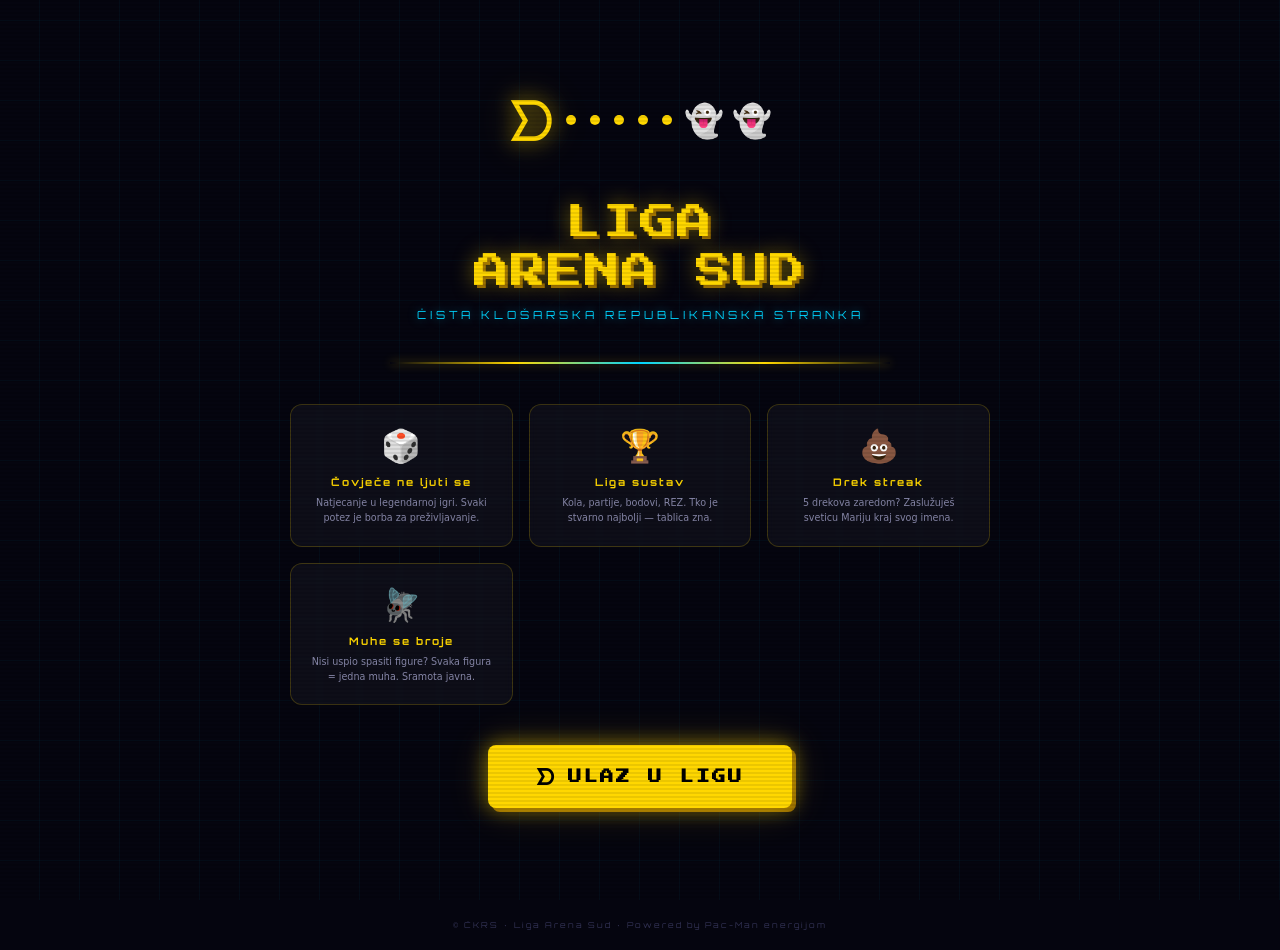
<file: index.html>
<!DOCTYPE html>
<html lang="hr">
<head>
  <meta charset="UTF-8" />
  <meta name="viewport" content="width=device-width, initial-scale=1.0" />
  <title>Liga Arena Sud - ČKRS</title>
  <link rel="preconnect" href="https://fonts.googleapis.com">
  <link rel="stylesheet" href="https://fonts.googleapis.com/css2?family=Press+Start+2P&family=Orbitron:wght@400;700;900&display=swap">
  <style>
    * { box-sizing: border-box; margin: 0; padding: 0; }

    body {
      background: #05050f;
      color: #f0f0ff;
      font-family: 'Orbitron', monospace;
      min-height: 100vh;
      overflow-x: hidden;
      display: flex;
      flex-direction: column;
    }

    /* ===== MAZE BACKGROUND ===== */
    .maze-bg {
      position: fixed;
      inset: 0;
      z-index: 0;
      overflow: hidden;
      pointer-events: none;
    }
    .maze-bg::before {
      content: '';
      position: absolute;
      inset: 0;
      background-image:
        repeating-linear-gradient(0deg, transparent, transparent 39px, rgba(0,212,255,0.04) 39px, rgba(0,212,255,0.04) 40px),
        repeating-linear-gradient(90deg, transparent, transparent 39px, rgba(0,212,255,0.04) 39px, rgba(0,212,255,0.04) 40px);
    }

    /* Floating dots */
    .dot-field {
      position: fixed;
      inset: 0;
      z-index: 0;
      pointer-events: none;
    }
    .fdot {
      position: absolute;
      width: 6px; height: 6px;
      border-radius: 50%;
      background: #FFD700;
      opacity: 0;
      animation: floatDot var(--dur) var(--delay) infinite ease-in-out;
    }
    @keyframes floatDot {
      0% { opacity: 0; transform: translateY(0); }
      20% { opacity: 0.6; }
      80% { opacity: 0.3; }
      100% { opacity: 0; transform: translateY(-60px); }
    }

    /* ===== MAIN CONTENT ===== */
    .page {
      position: relative;
      z-index: 1;
      display: flex;
      flex-direction: column;
      align-items: center;
      justify-content: center;
      min-height: 100vh;
      padding: 40px 20px;
      gap: 40px;
    }

    /* ===== PAC-MAN ANIMATION ===== */
    .pacman-scene {
      display: flex;
      align-items: center;
      gap: 0;
      margin-bottom: 10px;
    }
    .pacman {
      font-size: 3.5rem;
      color: #FFD700;
      text-shadow: 0 0 20px rgba(255,215,0,0.6), 0 0 40px rgba(255,215,0,0.3);
      animation: chomp 0.35s infinite alternate;
      display: inline-block;
      line-height: 1;
    }
    @keyframes chomp {
      from { transform: scaleX(1); }
      to { transform: scaleX(0.8); }
    }
    .pac-dots {
      display: flex;
      gap: 14px;
      padding: 0 12px;
      align-items: center;
    }
    .pac-dot {
      width: 10px; height: 10px;
      border-radius: 50%;
      background: #FFD700;
      animation: eatDot 1.4s infinite;
    }
    .pac-dot:nth-child(1) { animation-delay: 0s; }
    .pac-dot:nth-child(2) { animation-delay: 0.2s; }
    .pac-dot:nth-child(3) { animation-delay: 0.4s; }
    .pac-dot:nth-child(4) { animation-delay: 0.6s; }
    .pac-dot:nth-child(5) { animation-delay: 0.8s; }
    @keyframes eatDot {
      0%, 60%, 100% { opacity: 0.8; transform: scale(1); }
      30% { opacity: 0; transform: scale(0); }
    }
    .ghost-row {
      display: flex;
      gap: 8px;
      font-size: 2rem;
      animation: ghostFloat 2s infinite ease-in-out;
    }
    @keyframes ghostFloat {
      0%, 100% { transform: translateY(0); }
      50% { transform: translateY(-8px); }
    }

    /* ===== LOGO & TITLE ===== */
    .title-wrap {
      text-align: center;
    }
    .league-title {
      font-family: 'Press Start 2P', monospace;
      font-size: clamp(1.2rem, 5vw, 2.2rem);
      color: #FFD700;
      text-shadow: 0 0 20px rgba(255,215,0,0.5), 3px 3px 0 #8B6000;
      letter-spacing: 2px;
      line-height: 1.4;
      margin-bottom: 12px;
    }
    .league-subtitle {
      font-size: clamp(0.5rem, 2vw, 0.7rem);
      color: #00d4ff;
      letter-spacing: 4px;
      text-transform: uppercase;
      text-shadow: 0 0 10px rgba(0,212,255,0.5);
    }

    /* ===== DIVIDER ===== */
    .neon-line {
      width: 100%;
      max-width: 500px;
      height: 2px;
      background: linear-gradient(90deg, transparent, #FFD700, #00d4ff, #FFD700, transparent);
      box-shadow: 0 0 10px rgba(255,215,0,0.4);
    }

    /* ===== INFO CARDS ===== */
    .info-grid {
      display: grid;
      grid-template-columns: repeat(auto-fit, minmax(200px, 1fr));
      gap: 16px;
      width: 100%;
      max-width: 700px;
    }
    .info-card {
      background: rgba(255,255,255,0.04);
      border: 1px solid rgba(255,215,0,0.2);
      border-radius: 12px;
      padding: 20px;
      text-align: center;
      backdrop-filter: blur(4px);
      transition: all 0.3s ease;
    }
    .info-card:hover {
      border-color: rgba(255,215,0,0.5);
      background: rgba(255,215,0,0.06);
      transform: translateY(-4px);
      box-shadow: 0 8px 24px rgba(255,215,0,0.15);
    }
    .info-card .icon { font-size: 2rem; margin-bottom: 10px; display: block; }
    .info-card h3 {
      font-size: 0.65rem;
      color: #FFD700;
      letter-spacing: 2px;
      margin-bottom: 6px;
    }
    .info-card p {
      font-size: 0.6rem;
      color: #8888aa;
      line-height: 1.6;
      font-family: system-ui, sans-serif;
    }

    /* ===== ENTER BUTTON ===== */
    .enter-btn {
      display: inline-flex;
      align-items: center;
      gap: 12px;
      padding: 18px 48px;
      background: #FFD700;
      color: #000;
      text-decoration: none;
      border-radius: 8px;
      font-family: 'Press Start 2P', monospace;
      font-size: clamp(0.6rem, 2vw, 0.85rem);
      font-weight: 700;
      letter-spacing: 2px;
      box-shadow: 0 0 20px rgba(255,215,0,0.5), 0 0 40px rgba(255,215,0,0.2), 4px 4px 0 #8B6000;
      transition: all 0.2s ease;
      animation: pulse 2s infinite ease-in-out;
      cursor: pointer;
      border: none;
    }
    .enter-btn:hover {
      transform: translateY(-3px) scale(1.03);
      box-shadow: 0 0 30px rgba(255,215,0,0.7), 0 0 60px rgba(255,215,0,0.3), 4px 4px 0 #8B6000;
    }
    .enter-btn:active { transform: translateY(0) scale(0.98); }
    @keyframes pulse {
      0%, 100% { box-shadow: 0 0 20px rgba(255,215,0,0.5), 0 0 40px rgba(255,215,0,0.2), 4px 4px 0 #8B6000; }
      50% { box-shadow: 0 0 30px rgba(255,215,0,0.7), 0 0 60px rgba(255,215,0,0.35), 4px 4px 0 #8B6000; }
    }
    .btn-pac { font-size: 1.4rem; animation: chomp 0.35s infinite alternate; display: inline-block; }

    /* ===== FOOTER ===== */
    .footer {
      position: relative;
      z-index: 1;
      text-align: center;
      padding: 20px;
      font-size: 0.5rem;
      color: #333355;
      letter-spacing: 2px;
    }

    /* ===== SCANLINES ===== */
    .scanlines {
      position: fixed;
      inset: 0;
      z-index: 2;
      pointer-events: none;
      background: repeating-linear-gradient(
        0deg,
        transparent,
        transparent 2px,
        rgba(0,0,0,0.08) 2px,
        rgba(0,0,0,0.08) 4px
      );
    }

    @media (max-width: 480px) {
      .info-grid { grid-template-columns: 1fr 1fr; }
      .enter-btn { padding: 14px 32px; }
    }
  </style>
</head>
<body>

  <div class="maze-bg"></div>
  <div class="dot-field" id="dotField"></div>
  <div class="scanlines"></div>

  <main class="page">

    <!-- PAC-MAN SCENE -->
    <div style="display:flex;flex-direction:column;align-items:center;gap:16px;">
      <div class="pacman-scene">
        <span class="pacman">ᗤ</span>
        <div class="pac-dots">
          <span class="pac-dot"></span>
          <span class="pac-dot"></span>
          <span class="pac-dot"></span>
          <span class="pac-dot"></span>
          <span class="pac-dot"></span>
        </div>
        <div class="ghost-row">
          <span>👻</span><span style="animation-delay:.3s;display:inline-block;">👻</span>
        </div>
      </div>
    </div>

    <!-- TITLE -->
    <div class="title-wrap">
      <div class="league-title">LIGA<br>ARENA SUD</div>
      <div class="league-subtitle">Čista Klošarska Republikanska Stranka</div>
    </div>

    <div class="neon-line"></div>

    <!-- INFO CARDS -->
    <div class="info-grid">
      <div class="info-card">
        <span class="icon">🎲</span>
        <h3>Čovječe ne ljuti se</h3>
        <p>Natjecanje u legendarnoj igri. Svaki potez je borba za preživljavanje.</p>
      </div>
      <div class="info-card">
        <span class="icon">🏆</span>
        <h3>Liga sustav</h3>
        <p>Kola, partije, bodovi, REZ. Tko je stvarno najbolji — tablica zna.</p>
      </div>
      <div class="info-card">
        <span class="icon">💩</span>
        <h3>Drek streak</h3>
        <p>5 drekova zaredom? Zaslužuješ sveticu Mariju kraj svog imena.</p>
      </div>
      <div class="info-card">
        <span class="icon">🪰</span>
        <h3>Muhe se broje</h3>
        <p>Nisi uspio spasiti figure? Svaka figura = jedna muha. Sramota javna.</p>
      </div>
    </div>

    <!-- ENTER BUTTON -->
    <a href="app.html" class="enter-btn">
      <span class="btn-pac">ᗤ</span>
      ULAZ U LIGU
    </a>

  </main>

  <footer class="footer">
    © ČKRS · Liga Arena Sud · Powered by Pac-Man energijom
  </footer>

  <script>
    // Generate floating dots
    const field = document.getElementById('dotField');
    for (let i = 0; i < 40; i++) {
      const d = document.createElement('span');
      d.className = 'fdot';
      d.style.left = Math.random() * 100 + 'vw';
      d.style.top = Math.random() * 100 + 'vh';
      d.style.setProperty('--dur', (3 + Math.random() * 4) + 's');
      d.style.setProperty('--delay', (Math.random() * 4) + 's');
      field.appendChild(d);
    }
  </script>

</body>
</html>
</file>
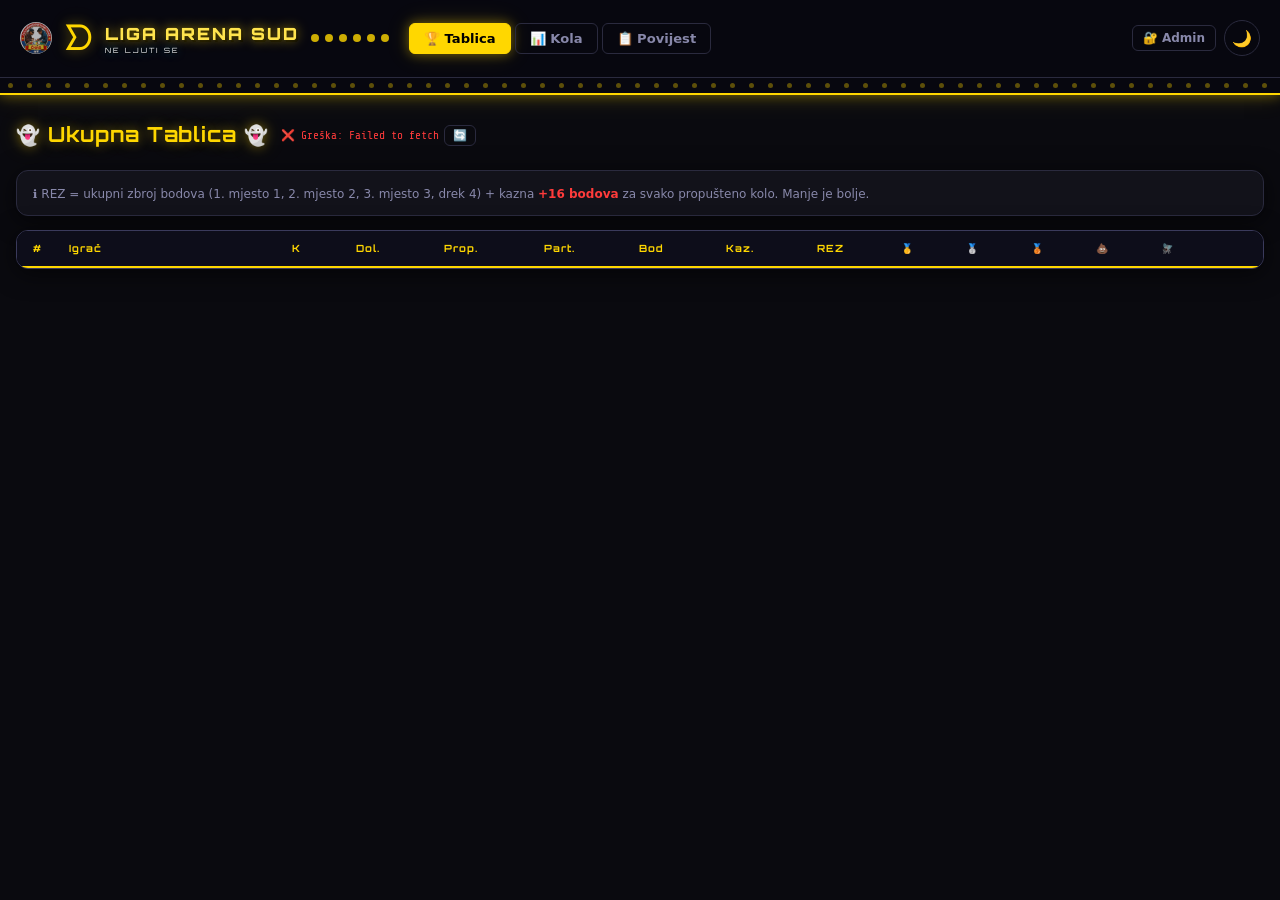
<file: app.html>
<!DOCTYPE html>
<html lang="hr" data-theme="dark">
<head>
  <meta charset="UTF-8" />
  <meta name="viewport" content="width=device-width, initial-scale=1.0" />
  <meta http-equiv="Cache-Control" content="no-cache, no-store, must-revalidate" />
  <meta http-equiv="Pragma" content="no-cache" />
  <meta http-equiv="Expires" content="0" />
  <title>🎲 Liga Arena Sud - ČKRS</title>
  <link rel="stylesheet" href="style.css" />
  <link rel="stylesheet" href="https://fonts.googleapis.com/css2?family=Press+Start+2P&family=Orbitron:wght@400;700;900&family=Share+Tech+Mono&display=swap" />
</head>
<body>
  <header class="site-header">
    <div class="header-inner">
      <div class="logo">
        <img src="logo.png" alt="ČKRS" class="league-logo-small" />
        <span class="pacman-icon">ᗤ</span>
        <div class="logo-text">
          <span class="logo-title">LIGA ARENA SUD</span>
          <span class="logo-sub">NE LJUTI SE</span>
        </div>
        <div class="dots-row">
          <span class="dot"></span><span class="dot"></span><span class="dot"></span>
          <span class="dot"></span><span class="dot"></span><span class="dot"></span>
        </div>
      </div>
      <nav class="main-nav">
        <button class="nav-btn active" data-view="tablica">🏆 Tablica</button>
        <button class="nav-btn" data-view="kola">📊 Kola</button>
        <button class="nav-btn" data-view="povijest">📋 Povijest</button>
        <button class="nav-btn admin-only" data-view="novo-kolo" style="display:none;">➕ Novo kolo</button>
        <button class="nav-btn admin-only" data-view="igraci" style="display:none;">👥 Igrači</button>
        <button class="nav-btn admin-only" data-view="postavke" style="display:none;">⚙️ Postavke</button>
      </nav>
      <div style="display:flex;align-items:center;gap:8px;">
        <button class="btn btn-sm" id="adminBtn" style="background:transparent;border:1px solid var(--border);color:var(--text-secondary);font-size:.75rem;">🔐 Admin</button>
        <button class="theme-toggle" id="themeToggle" title="Dark/Light mode">🌙</button>
      </div>
    </div>
    <div class="maze-bar">
      <div class="maze-dots" id="mazeDots"></div>
    </div>
  </header>

  <main class="main-content">

    <!-- UKUPNA TABLICA -->
    <section class="view active" id="view-tablica">
      <div class="view-header">
        <h2><span class="ghost ghost-red">👻</span> Ukupna Tablica <span class="ghost ghost-blue">👻</span></h2>
        <div class="sync-bar">
          <span id="syncStatus" style="font-size:.7rem;font-family:var(--font-mono);color:var(--neon-blue);">⏳ Učitavanje...</span>
          <button class="btn btn-sm btn-ghost" id="refreshBtn" style="padding:3px 8px;font-size:.7rem;">🔄</button>
        </div>
        <div class="league-name-wrap">
          <span id="leagueName" class="league-name-display"></span>
        </div>
      </div>
      <div class="penalty-info card" style="margin-bottom:14px;padding:10px 16px;">
        <span style="font-size:.75rem;color:var(--text-secondary);">ℹ️ REZ = ukupni zbroj bodova (1. mjesto 1, 2. mjesto 2, 3. mjesto 3, drek 4) + kazna <strong style="color:var(--ghost-red);">+16 bodova</strong> za svako propušteno kolo. Manje je bolje.</span>
      </div>
      <div class="table-wrap">
        <div class="scroll-container">
          <table class="liga-table" id="ligaTable">
            <thead>
              <tr>
                <th class="col-rank sticky-col">#</th>
                <th class="col-name sticky-col2">Igrač</th>
                <th class="col-num" title="Ukupno kola">K</th>
                <th class="col-num" title="Dolasci">Dol.</th>
                <th class="col-num" title="Propuštena">Prop.</th>
                <th class="col-num" title="Partije">Part.</th>
                <th class="col-num" title="Bodovi">Bod</th>
                <th class="col-num" title="Kazna">Kaz.</th>
                <th class="col-rez" title="REZ">REZ</th>
                <th class="col-num">🥇</th>
                <th class="col-num">🥈</th>
                <th class="col-num">🥉</th>
                <th class="col-num">💩</th>
                <th class="col-num">🪰</th>
                <th class="col-history history-header" id="historyHeaderRow"></th>
              </tr>
            </thead>
            <tbody id="ligaTableBody"></tbody>
          </table>
        </div>
      </div>
      <div class="empty-state" id="tablicaEmpty" style="display:none;">
        <div class="pacman-big">ᗤ · · · ·</div>
        <p>Nema podataka. Dodaj igrače i unesi prvo kolo!</p>
        <button class="btn btn-primary" onclick="showView('igraci')">👥 Dodaj igrače</button>
      </div>

      <!-- DREK STREAK TABLICA -->
      <div id="drekStreakWrap" style="margin-top:20px;display:none;"></div>
    </section>

    <!-- TABLICA PO KOLIMA -->
    <section class="view" id="view-kola">
      <div class="view-header">
        <h2><span class="ghost ghost-red">👻</span> Tablica po Kolima</h2>
      </div>
      <div id="kolaTablesWrap"></div>
      <div class="empty-state" id="kolaEmpty" style="display:none;">
        <div class="pacman-big">ᗤ · · · ·</div>
        <p>Nema odigranih kola.</p>
      </div>
    </section>

    <!-- NOVO KOLO -->
    <section class="view" id="view-novo-kolo">
      <div class="view-header">
        <h2>👻 Novo Kolo</h2>
      </div>
      <div class="round-form-wrap" id="roundFormWrap">
        <div class="round-meta">
          <div class="form-group">
            <label>Datum kola</label>
            <input type="date" id="newRoundDate" class="form-input" />
          </div>
          <div class="form-group">
            <label>Naziv kola</label>
            <input type="text" id="newRoundName" class="form-input" placeholder="npr. Kolo 5" />
          </div>
        </div>
        <div id="partijeForms"></div>
        <div class="form-actions">
          <button class="btn btn-primary" id="saveRoundBtn">💾 Spremi kolo</button>
          <button class="btn btn-ghost" onclick="showView('tablica')">Odustani</button>
        </div>
      </div>
      <div class="empty-state" id="noPlayersMsg" style="display:none;">
        <div class="pacman-big">ᗤ · · · ·</div>
        <p>Nema dovoljno igrača. Treba minimalno 4.</p>
        <button class="btn btn-primary" onclick="showView('igraci')">👥 Dodaj igrače</button>
      </div>
    </section>

    <!-- POVIJEST -->
    <section class="view" id="view-povijest">
      <div class="view-header">
        <h2>👻 Povijest Kola</h2>
      </div>
      <div id="povijestList"></div>
      <div class="empty-state" id="povijestEmpty" style="display:none;">
        <div class="pacman-big">ᗤ · · · ·</div>
        <p>Nema odigranih kola.</p>
      </div>
    </section>

    <!-- IGRAČI -->
    <section class="view" id="view-igraci">
      <div class="view-header">
        <h2>👻 Upravljanje Igračima</h2>
      </div>
      <div class="players-layout">
        <div class="add-player-card card">
          <h3>➕ Dodaj igrača</h3>
          <div class="form-group">
            <label>Ime igrača</label>
            <input type="text" id="newPlayerName" class="form-input" placeholder="npr. Luka" maxlength="40" />
          </div>
          <button class="btn btn-primary" id="addPlayerBtn">➕ Dodaj</button>
          <p class="hint">Minimalno 4 igrača. Par/trio se bira pri unosu kola.</p>
        </div>
        <div class="players-list-card card">
          <h3>👥 Igrači u ligi</h3>
          <div id="playersList"></div>
        </div>
      </div>
    </section>

    <!-- POSTAVKE -->
    <section class="view" id="view-postavke">
      <div class="view-header">
        <h2>👻 Postavke & Podaci</h2>
      </div>
      <div class="settings-grid">
        <div class="card">
          <h3>🏆 Naziv lige</h3>
          <div class="form-group">
            <input type="text" id="leagueNameInput" class="form-input" placeholder="Naziv vaše lige..." />
          </div>
          <button class="btn btn-primary" id="saveLeagueNameBtn">Spremi naziv</button>
        </div>
        <div class="card">
          <h3>💾 Export / Import</h3>
          <div class="btn-group">
            <button class="btn btn-secondary" id="exportBtn">📤 Export JSON</button>
            <label class="btn btn-secondary" style="cursor:pointer;">
              📥 Import JSON
              <input type="file" id="importFile" accept=".json" style="display:none;" />
            </label>
          </div>
        </div>
        <div class="card danger-card">
          <h3>⚠️ Reset lige</h3>
          <p>Briše SVE podatke. Nepovratno!</p>
          <button class="btn btn-danger" id="resetBtn">🗑️ Reset lige</button>
        </div>
      </div>
    </section>

  </main>

  <!-- MODAL: STATISTIKA IGRAČA -->
  <div class="modal-overlay" id="playerModal">
    <div class="modal-box">
      <button class="modal-close" id="modalClose">✕</button>
      <div id="playerModalContent"></div>
    </div>
  </div>

  <!-- MODAL: ADMIN PIN -->
  <div class="modal-overlay" id="adminModal">
    <div class="modal-box" style="max-width:340px;text-align:center;">
      <button class="modal-close" id="adminModalClose">✕</button>
      <div style="font-size:2rem;margin-bottom:12px;">🔐</div>
      <h3 style="font-family:var(--font-display);color:var(--pac-yellow);font-size:.8rem;margin-bottom:16px;" id="adminModalTitle">ADMIN PRIJAVA</h3>
      <input type="password" id="adminPinInput" class="form-input" placeholder="Unesite PIN..." style="text-align:center;font-size:1.2rem;letter-spacing:6px;margin-bottom:12px;" maxlength="20" />
      <button class="btn btn-primary" id="adminPinSubmit" style="width:100%;">Prijava</button>
      <p id="adminPinError" style="color:var(--ghost-red);font-size:.75rem;margin-top:8px;display:none;">Pogrešan PIN!</p>
    </div>
  </div>

  <div class="toast" id="toast"></div>
  <script src="app.js?v=18"></script>
</body>
</html>
</file>
<file: style.css>
/* ===== PAC-MAN LIGA - CSS ===== */
@import url('https://fonts.googleapis.com/css2?family=Press+Start+2P&family=Orbitron:wght@400;700;900&family=Share+Tech+Mono&display=swap');

/* ===== TOKENS ===== */
:root {
  --pac-yellow: #FFD700;
  --pac-yellow-dim: #c9a800;
  --neon-blue: #00d4ff;
  --neon-pink: #ff6fcf;
  --ghost-red: #FF3B3B;
  --ghost-blue: #4ec5ff;
  --ghost-pink: #ffb8e0;
  --ghost-orange: #ffb04d;
  --color-red: #e63946;
  --color-blue: #4361ee;
  --color-green: #2dc653;
  --color-yellow: #FFD700;

  --bg-main: #0a0a0f;
  --bg-card: #12121a;
  --bg-card2: #1a1a26;
  --bg-row-hover: #1e1e2e;
  --border: #2a2a3e;
  --border-bright: #3a3a5c;

  --text-primary: #f0f0ff;
  --text-secondary: #8888aa;
  --text-dim: #555570;

  --rank-1: #FFD700;
  --rank-2: #c0c0c0;
  --rank-3: #cd7f32;
  --rank-drek: #8b4513;

  --font-arcade: 'Press Start 2P', monospace;
  --font-display: 'Orbitron', monospace;
  --font-mono: 'Share Tech Mono', monospace;
  --font-body: system-ui, -apple-system, sans-serif;

  --radius: 12px;
  --radius-sm: 6px;
  --shadow: 0 4px 24px rgba(0,0,0,0.6);
  --glow-yellow: 0 0 12px rgba(255,215,0,0.4), 0 0 24px rgba(255,215,0,0.15);
  --glow-blue: 0 0 12px rgba(0,212,255,0.4);
  --transition: 0.2s ease;
}

[data-theme="light"] {
  --bg-main: #f0f0e8;
  --bg-card: #ffffff;
  --bg-card2: #f8f8f0;
  --bg-row-hover: #fff8dc;
  --border: #e0ddc8;
  --border-bright: #c8c4a0;
  --text-primary: #1a1a2e;
  --text-secondary: #555560;
  --text-dim: #999988;
}

/* ===== RESET ===== */
*, *::before, *::after { box-sizing: border-box; margin: 0; padding: 0; }
html { scroll-behavior: smooth; }
body {
  background: var(--bg-main);
  color: var(--text-primary);
  font-family: var(--font-body);
  min-height: 100vh;
  line-height: 1.5;
}

/* ===== HEADER ===== */
.site-header {
  background: #07070f;
  border-bottom: 2px solid var(--pac-yellow);
  box-shadow: var(--glow-yellow);
  position: sticky;
  top: 0;
  z-index: 100;
}
.header-inner {
  display: flex;
  align-items: center;
  gap: 20px;
  padding: 12px 20px;
  flex-wrap: wrap;
}
.logo {
  display: flex;
  align-items: center;
  gap: 12px;
  flex-shrink: 0;
}
.pacman-icon {
  font-size: 2.2rem;
  color: var(--pac-yellow);
  text-shadow: var(--glow-yellow);
  animation: pacChomp 0.4s infinite alternate;
  display: inline-block;
}
@keyframes pacChomp {
  from { transform: scaleX(1); }
  to { transform: scaleX(0.85); }
}
.logo-text {
  display: flex;
  flex-direction: column;
}
.logo-title {
  font-family: var(--font-display);
  font-weight: 900;
  font-size: 1.05rem;
  color: var(--pac-yellow);
  text-shadow: var(--glow-yellow);
  letter-spacing: 2px;
}
.logo-sub {
  font-family: var(--font-display);
  font-size: 0.55rem;
  color: var(--neon-blue);
  letter-spacing: 4px;
  text-transform: uppercase;
}
.dots-row {
  display: flex;
  gap: 6px;
  align-items: center;
}
.dot {
  width: 8px; height: 8px;
  border-radius: 50%;
  background: var(--pac-yellow);
  opacity: 0.8;
  animation: dotBlink 1.2s infinite;
}
.dot:nth-child(2) { animation-delay: 0.2s; }
.dot:nth-child(3) { animation-delay: 0.4s; }
.dot:nth-child(4) { animation-delay: 0.6s; }
.dot:nth-child(5) { animation-delay: 0.8s; }
.dot:nth-child(6) { animation-delay: 1.0s; }
@keyframes dotBlink {
  0%, 60%, 100% { opacity: 0.8; }
  30% { opacity: 0.15; }
}

.main-nav {
  display: flex;
  gap: 4px;
  flex-wrap: wrap;
  flex: 1;
}
.nav-btn {
  background: transparent;
  border: 1px solid var(--border);
  color: var(--text-secondary);
  padding: 7px 14px;
  border-radius: var(--radius-sm);
  cursor: pointer;
  font-family: var(--font-body);
  font-size: 0.82rem;
  font-weight: 600;
  transition: var(--transition);
  white-space: nowrap;
}
.nav-btn:hover {
  border-color: var(--pac-yellow);
  color: var(--pac-yellow);
}
.nav-btn.active {
  background: var(--pac-yellow);
  border-color: var(--pac-yellow);
  color: #000;
  box-shadow: var(--glow-yellow);
}
.theme-toggle {
  background: transparent;
  border: 1px solid var(--border);
  color: var(--text-secondary);
  width: 36px; height: 36px;
  border-radius: 50%;
  cursor: pointer;
  font-size: 1rem;
  flex-shrink: 0;
  transition: var(--transition);
}
.theme-toggle:hover { border-color: var(--pac-yellow); }

.maze-bar {
  height: 16px;
  background: #07070f;
  border-top: 1px solid var(--border);
  overflow: hidden;
  padding: 0 8px;
  display: flex;
  align-items: center;
}
.maze-dots {
  display: flex;
  gap: 14px;
  align-items: center;
  width: 100%;
}
.maze-dot-item {
  width: 5px; height: 5px;
  border-radius: 50%;
  background: var(--pac-yellow);
  opacity: 0.35;
  flex-shrink: 0;
}

/* ===== MAIN CONTENT ===== */
.main-content {
  max-width: 1400px;
  margin: 0 auto;
  padding: 24px 16px 60px;
}

/* ===== VIEWS ===== */
.view { display: none; }
.view.active { display: block; }

.view-header {
  margin-bottom: 20px;
  display: flex;
  align-items: center;
  gap: 12px;
  flex-wrap: wrap;
}
.view-header h2 {
  font-family: var(--font-display);
  font-size: 1.3rem;
  font-weight: 700;
  color: var(--pac-yellow);
  text-shadow: var(--glow-yellow);
  letter-spacing: 1px;
}
.league-name-wrap { margin-left: auto; }
.league-name-display {
  font-family: var(--font-display);
  font-size: 0.75rem;
  color: var(--neon-blue);
  letter-spacing: 2px;
}

.ghost { font-size: 1.2rem; animation: ghostBob 1.5s infinite ease-in-out; display: inline-block; }
.ghost-red { animation-delay: 0s; }
.ghost-blue { animation-delay: 0.4s; }
@keyframes ghostBob {
  0%, 100% { transform: translateY(0); }
  50% { transform: translateY(-4px); }
}

/* ===== LIGA TABLE ===== */
.table-wrap {
  position: relative;
  border-radius: var(--radius);
  overflow: hidden;
  border: 1px solid var(--border-bright);
  box-shadow: var(--shadow);
}
.scroll-container {
  overflow-x: auto;
  -webkit-overflow-scrolling: touch;
}
.liga-table {
  width: 100%;
  border-collapse: collapse;
  font-size: 0.88rem;
  min-width: 700px;
}
.liga-table thead {
  background: #0d0d1a;
  position: sticky;
  top: 0;
  z-index: 10;
}
.liga-table th {
  padding: 10px 12px;
  text-align: center;
  font-family: var(--font-display);
  font-size: 0.62rem;
  font-weight: 700;
  color: var(--pac-yellow);
  letter-spacing: 1px;
  border-bottom: 2px solid var(--pac-yellow);
  white-space: nowrap;
}
.liga-table th.col-name, .liga-table td.col-name { text-align: left; }
.liga-table td {
  padding: 9px 12px;
  text-align: center;
  border-bottom: 1px solid var(--border);
  vertical-align: middle;
  white-space: nowrap;
}
.liga-table tbody tr {
  transition: background var(--transition);
  cursor: pointer;
}
.liga-table tbody tr:hover { background: var(--bg-row-hover); }

.sticky-col {
  position: sticky;
  left: 0;
  background: #0d0d1a;
  z-index: 5;
}
.sticky-col2 {
  position: sticky;
  left: 40px;
  background: #0d0d1a;
  z-index: 5;
  min-width: 120px;
}
.liga-table tbody tr:hover .sticky-col,
.liga-table tbody tr:hover .sticky-col2 {
  background: var(--bg-row-hover);
}

.col-rank { width: 40px; min-width: 40px; }
.col-name { min-width: 120px; }
.col-rez {
  font-family: var(--font-mono);
  font-size: 1rem;
  font-weight: 700;
}
.col-num { font-family: var(--font-mono); }

/* Rank badge */
.rank-badge {
  display: inline-flex;
  align-items: center;
  justify-content: center;
  width: 26px; height: 26px;
  border-radius: 50%;
  font-family: var(--font-display);
  font-size: 0.65rem;
  font-weight: 700;
}
.rank-1 { background: var(--rank-1); color: #000; box-shadow: 0 0 8px var(--rank-1); }
.rank-2 { background: var(--rank-2); color: #000; }
.rank-3 { background: var(--rank-3); color: #fff; }
.rank-other { background: var(--border); color: var(--text-secondary); }

/* Player name cell */
.player-name-cell {
  display: flex;
  align-items: center;
  gap: 8px;
}
.player-dot {
  width: 10px; height: 10px;
  border-radius: 50%;
  flex-shrink: 0;
}
.player-dot.red { background: var(--color-red); box-shadow: 0 0 6px var(--color-red); }
.player-dot.blue { background: var(--color-blue); box-shadow: 0 0 6px var(--color-blue); }
.player-dot.green { background: var(--color-green); box-shadow: 0 0 6px var(--color-green); }
.player-dot.yellow { background: var(--color-yellow); box-shadow: 0 0 6px var(--color-yellow); }

.rez-good { color: var(--color-green); text-shadow: 0 0 8px var(--color-green); }
.rez-mid  { color: var(--pac-yellow); text-shadow: 0 0 8px var(--pac-yellow); }
.rez-bad  { color: var(--ghost-red); text-shadow: 0 0 8px var(--ghost-red); }

/* History columns */
.col-history { min-width: 36px; }
.history-header { font-size: 0.55rem !important; }
.hist-cell {
  min-width: 36px;
  width: 36px;
  font-size: 0.8rem;
  text-align: center;
}
.hist-1 { color: var(--rank-1); font-weight: 700; }
.hist-2 { color: var(--rank-2); }
.hist-3 { color: var(--rank-3); }
.hist-drek { font-size: 1rem; }
.hist-empty { color: var(--text-dim); background: rgba(0,0,0,0.2); font-family: 'Noto Emoji', serif; }
.hist-label {
  font-family: var(--font-display);
  font-size: 0.55rem;
  color: var(--neon-blue);
  writing-mode: horizontal-tb;
}

/* Title */
.title-badge {
  font-size: 0.9rem;
  cursor: default;
}

/* ===== CARDS ===== */
.card {
  background: var(--bg-card);
  border: 1px solid var(--border);
  border-radius: var(--radius);
  padding: 20px;
  box-shadow: var(--shadow);
}
.card h3 {
  font-family: var(--font-display);
  font-size: 0.8rem;
  color: var(--pac-yellow);
  margin-bottom: 14px;
  letter-spacing: 1px;
}

/* ===== FORMS ===== */
.form-group {
  margin-bottom: 14px;
}
.form-group label {
  display: block;
  font-size: 0.78rem;
  color: var(--text-secondary);
  margin-bottom: 5px;
  font-weight: 600;
  letter-spacing: 0.5px;
}
.form-input {
  width: 100%;
  background: var(--bg-card2);
  border: 1px solid var(--border);
  color: var(--text-primary);
  padding: 9px 12px;
  border-radius: var(--radius-sm);
  font-size: 0.9rem;
  font-family: var(--font-body);
  transition: border-color var(--transition);
}
.form-input:focus {
  outline: none;
  border-color: var(--pac-yellow);
  box-shadow: 0 0 0 2px rgba(255,215,0,0.15);
}
select.form-input {
  cursor: pointer;
}

/* ===== BUTTONS ===== */
.btn {
  display: inline-flex;
  align-items: center;
  gap: 6px;
  padding: 9px 18px;
  border: none;
  border-radius: var(--radius-sm);
  cursor: pointer;
  font-size: 0.85rem;
  font-weight: 700;
  font-family: var(--font-body);
  transition: all var(--transition);
  text-decoration: none;
  white-space: nowrap;
}
.btn-primary {
  background: var(--pac-yellow);
  color: #000;
  box-shadow: var(--glow-yellow);
}
.btn-primary:hover { background: #ffe54d; transform: translateY(-1px); }
.btn-secondary {
  background: var(--bg-card2);
  color: var(--text-primary);
  border: 1px solid var(--border-bright);
}
.btn-secondary:hover { border-color: var(--neon-blue); color: var(--neon-blue); }
.btn-ghost {
  background: transparent;
  color: var(--text-secondary);
  border: 1px solid var(--border);
}
.btn-ghost:hover { border-color: var(--text-secondary); color: var(--text-primary); }
.btn-danger { background: var(--ghost-red); color: #fff; }
.btn-danger:hover { background: #ff5555; }
.btn-sm { padding: 5px 10px; font-size: 0.75rem; }
.btn-group {
  display: flex;
  gap: 8px;
  flex-wrap: wrap;
}

/* ===== ROUND FORM ===== */
.round-form-wrap {
  display: flex;
  flex-direction: column;
  gap: 16px;
}
.round-meta {
  display: grid;
  grid-template-columns: 1fr 1fr;
  gap: 12px;
}
.partija-card {
  background: var(--bg-card);
  border: 1px solid var(--border);
  border-radius: var(--radius);
  padding: 18px;
  box-shadow: var(--shadow);
}
.partija-header {
  display: flex;
  align-items: center;
  gap: 10px;
  margin-bottom: 14px;
}
.partija-num {
  font-family: var(--font-display);
  font-size: 0.75rem;
  color: var(--neon-blue);
  font-weight: 700;
  letter-spacing: 1px;
}
.partija-grid {
  display: grid;
  grid-template-columns: 1fr 1fr;
  gap: 10px;
}
.partija-drek-row {
  grid-column: 1 / -1;
  display: grid;
  grid-template-columns: 1fr 1fr;
  gap: 10px;
  padding: 10px;
  background: rgba(139,69,19,0.15);
  border: 1px solid rgba(139,69,19,0.3);
  border-radius: var(--radius-sm);
}
.form-actions {
  display: flex;
  gap: 10px;
  flex-wrap: wrap;
  padding-top: 8px;
}
.hint {
  font-size: 0.75rem;
  color: var(--text-dim);
  margin-top: 8px;
}

/* ===== PLAYERS ===== */
.players-layout {
  display: grid;
  grid-template-columns: 340px 1fr;
  gap: 20px;
  align-items: start;
}
.color-picker {
  display: flex;
  gap: 10px;
  flex-wrap: wrap;
}
.color-opt {
  display: flex;
  align-items: center;
  gap: 5px;
  cursor: pointer;
  font-size: 0.78rem;
  color: var(--text-secondary);
}
.color-opt input { display: none; }
.color-swatch {
  width: 18px; height: 18px;
  border-radius: 50%;
  border: 2px solid transparent;
  transition: border-color var(--transition);
}
.color-swatch.red { background: var(--color-red); }
.color-swatch.blue { background: var(--color-blue); }
.color-swatch.green { background: var(--color-green); }
.color-swatch.yellow { background: var(--color-yellow); }
.color-opt input:checked + .color-swatch {
  border-color: var(--text-primary);
  box-shadow: 0 0 8px currentColor;
}

.player-item {
  display: flex;
  align-items: center;
  gap: 10px;
  padding: 10px 12px;
  border-radius: var(--radius-sm);
  border: 1px solid var(--border);
  margin-bottom: 8px;
  transition: background var(--transition);
}
.player-item:hover { background: var(--bg-row-hover); }
.player-item-name { flex: 1; font-weight: 600; }
.player-item-stats { font-size: 0.75rem; color: var(--text-secondary); }

/* ===== POVIJEST ===== */
.kolo-card {
  background: var(--bg-card);
  border: 1px solid var(--border);
  border-radius: var(--radius);
  margin-bottom: 14px;
  overflow: hidden;
  box-shadow: var(--shadow);
}
.kolo-header {
  display: flex;
  align-items: center;
  justify-content: space-between;
  padding: 12px 16px;
  background: #0d0d1a;
  border-bottom: 1px solid var(--border);
  cursor: pointer;
  gap: 10px;
}
.kolo-title {
  font-family: var(--font-display);
  font-size: 0.75rem;
  color: var(--pac-yellow);
  letter-spacing: 1px;
}
.kolo-date {
  font-size: 0.75rem;
  color: var(--text-secondary);
}
.kolo-actions { display: flex; gap: 6px; }
.kolo-body {
  padding: 14px 16px;
  display: grid;
  grid-template-columns: repeat(auto-fill, minmax(220px, 1fr));
  gap: 12px;
}
.partija-result {
  background: var(--bg-card2);
  border: 1px solid var(--border);
  border-radius: var(--radius-sm);
  padding: 10px 12px;
}
.partija-result-title {
  font-family: var(--font-display);
  font-size: 0.6rem;
  color: var(--neon-blue);
  margin-bottom: 8px;
  letter-spacing: 1px;
}
.result-row {
  display: flex;
  align-items: center;
  gap: 8px;
  padding: 3px 0;
  font-size: 0.85rem;
}
.result-place { font-size: 1rem; }
.result-name { flex: 1; }
.result-muhe { font-size: 0.75rem; color: var(--text-secondary); }

/* ===== MODAL ===== */
.modal-overlay {
  display: none;
  position: fixed;
  inset: 0;
  background: rgba(0,0,0,0.8);
  z-index: 200;
  align-items: center;
  justify-content: center;
  padding: 16px;
}
.modal-overlay.open { display: flex; }
.modal-box {
  background: var(--bg-card);
  border: 1px solid var(--border-bright);
  border-radius: var(--radius);
  padding: 24px;
  width: 100%;
  max-width: 480px;
  max-height: 90vh;
  overflow-y: auto;
  position: relative;
  box-shadow: 0 8px 48px rgba(0,0,0,0.8), var(--glow-yellow);
}
.modal-wide { max-width: 700px; }
.modal-close {
  position: absolute;
  top: 12px; right: 12px;
  background: transparent;
  border: 1px solid var(--border);
  color: var(--text-secondary);
  width: 30px; height: 30px;
  border-radius: 50%;
  cursor: pointer;
  font-size: 0.8rem;
}
.modal-close:hover { border-color: var(--ghost-red); color: var(--ghost-red); }

/* Player modal stats */
.player-modal-header {
  display: flex;
  align-items: center;
  gap: 12px;
  margin-bottom: 20px;
  padding-bottom: 16px;
  border-bottom: 1px solid var(--border);
}
.player-modal-name {
  font-family: var(--font-display);
  font-size: 1rem;
  color: var(--pac-yellow);
}
.stat-grid {
  display: grid;
  grid-template-columns: 1fr 1fr;
  gap: 10px;
}
.stat-item {
  background: var(--bg-card2);
  border: 1px solid var(--border);
  border-radius: var(--radius-sm);
  padding: 10px 12px;
  text-align: center;
}
.stat-val {
  font-family: var(--font-mono);
  font-size: 1.3rem;
  font-weight: 700;
  display: block;
  color: var(--pac-yellow);
}
.stat-label {
  font-size: 0.7rem;
  color: var(--text-secondary);
  letter-spacing: 0.5px;
}
.rez-big {
  font-family: var(--font-display);
  font-size: 2rem;
  font-weight: 900;
  display: block;
  margin: 10px 0;
}

/* ===== SETTINGS ===== */
.settings-grid {
  display: grid;
  grid-template-columns: repeat(auto-fill, minmax(280px, 1fr));
  gap: 16px;
  align-items: start;
}
.danger-card {
  border-color: rgba(255,59,59,0.3);
}
.danger-card h3 { color: var(--ghost-red); }

/* ===== EMPTY STATE ===== */
.empty-state {
  text-align: center;
  padding: 60px 20px;
  color: var(--text-dim);
}
.pacman-big {
  font-size: 2rem;
  color: var(--pac-yellow);
  text-shadow: var(--glow-yellow);
  margin-bottom: 16px;
  letter-spacing: 8px;
  font-family: monospace;
}
.empty-state p { margin-bottom: 16px; font-size: 0.9rem; }

/* ===== TOAST ===== */
.toast {
  position: fixed;
  bottom: 20px;
  right: 20px;
  background: var(--pac-yellow);
  color: #000;
  padding: 10px 18px;
  border-radius: var(--radius-sm);
  font-weight: 700;
  font-size: 0.85rem;
  z-index: 300;
  transform: translateY(80px);
  opacity: 0;
  transition: all 0.3s ease;
  max-width: 300px;
  box-shadow: var(--glow-yellow);
}
.toast.show { transform: translateY(0); opacity: 1; }
.toast.error { background: var(--ghost-red); color: #fff; }

/* ===== SCROLLBAR ===== */
::-webkit-scrollbar { width: 6px; height: 6px; }
::-webkit-scrollbar-track { background: var(--bg-main); }
::-webkit-scrollbar-thumb { background: var(--border-bright); border-radius: 3px; }
::-webkit-scrollbar-thumb:hover { background: var(--pac-yellow); }

/* ===== RESPONSIVE ===== */
@media (max-width: 768px) {
  .header-inner { padding: 10px 12px; gap: 10px; }
  .logo-title { font-size: 0.8rem; }
  .main-nav { gap: 3px; }
  .nav-btn { padding: 6px 10px; font-size: 0.72rem; }
  .main-content { padding: 14px 10px 60px; }
  .players-layout { grid-template-columns: 1fr; }
  .round-meta { grid-template-columns: 1fr; }
  .partija-grid { grid-template-columns: 1fr; }
  .partija-drek-row { grid-template-columns: 1fr; }
  .settings-grid { grid-template-columns: 1fr; }
  .kolo-body { grid-template-columns: 1fr 1fr; }
  .stat-grid { grid-template-columns: 1fr 1fr; }
  .dots-row { display: none; }
}
@media (max-width: 480px) {
  .nav-btn span:not(:first-child) { display: none; }
  .kolo-body { grid-template-columns: 1fr; }
  .logo-sub { display: none; }
}

/* ===== LIGHT MODE overrides ===== */
[data-theme="light"] .site-header { background: #fff8dc; border-color: var(--pac-yellow-dim); }
[data-theme="light"] .liga-table thead { background: #fff8dc; }
[data-theme="light"] .sticky-col,
[data-theme="light"] .sticky-col2 { background: #fff8dc; }
[data-theme="light"] .liga-table tbody tr:hover .sticky-col,
[data-theme="light"] .liga-table tbody tr:hover .sticky-col2 { background: var(--bg-row-hover); }
[data-theme="light"] .kolo-header { background: #fff8dc; }
[data-theme="light"] .maze-bar { background: #fff8dc; }
[data-theme="light"] .hist-empty { background: rgba(0,0,0,0.05); }

/* ===== TABLICA PO KOLIMA ===== */
.kolo-tablica-wrap {
  margin-bottom: 20px;
  border-radius: var(--radius);
  overflow: hidden;
  border: 1px solid var(--border-bright);
  box-shadow: var(--shadow);
}
.kolo-tablica-header {
  background: #0d0d1a;
  padding: 10px 16px;
  border-bottom: 2px solid var(--pac-yellow);
  display: flex;
  align-items: center;
  gap: 10px;
}
.kolo-tablica-wrap .table-wrap {
  border-radius: 0;
  border: none;
  box-shadow: none;
}

/* ===== POSITION BLOCKS (novo kolo) ===== */
.position-block {
  background: var(--bg-card2);
  border-radius: var(--radius-sm);
  padding: 10px 12px;
  margin-bottom: 8px;
}
.pos-players select {
  width: 100%;
  margin-bottom: 4px;
}
.pos-muhe-row {
  display: flex;
  align-items: center;
  gap: 8px;
  margin-top: 6px;
}

/* ===== LEAGUE LOGO ===== */
.league-logo {
  width: 56px;
  height: 56px;
  border-radius: 50%;
  object-fit: cover;
  border: 2px solid var(--pac-yellow);
  box-shadow: var(--glow-yellow);
  flex-shrink: 0;
}
.logo-title {
  font-family: var(--font-display);
  font-weight: 900;
  font-size: 1.05rem;
  color: #FFE44D;
  text-shadow: 0 0 12px rgba(255,215,0,0.7), 2px 2px 0px #000;
  letter-spacing: 2px;
}
.logo-sub {
  font-family: var(--font-display);
  font-size: 0.45rem;
  color: #fff;
  text-shadow: 1px 1px 0 #000, 0 0 8px rgba(0,212,255,0.5);
  letter-spacing: 2px;
  text-transform: uppercase;
  max-width: 260px;
  line-height: 1.4;
}

/* ===== DREK STREAK TABLE ===== */
.streak-table-wrap {
  border-radius: var(--radius);
  overflow: hidden;
  border: 1px solid rgba(255,59,59,0.4);
  box-shadow: 0 0 16px rgba(255,59,59,0.15);
}
.streak-header {
  background: #1a0a0a;
  padding: 10px 16px;
  border-bottom: 2px solid var(--ghost-red);
  display: flex;
  align-items: center;
  justify-content: space-between;
  gap: 10px;
}

/* ===== SMALL DISCREET LOGO ===== */
.league-logo-small {
  width: 32px;
  height: 32px;
  border-radius: 50%;
  object-fit: cover;
  opacity: 0.7;
  flex-shrink: 0;
  transition: opacity 0.2s;
}
.league-logo-small:hover { opacity: 1; }
</file>
